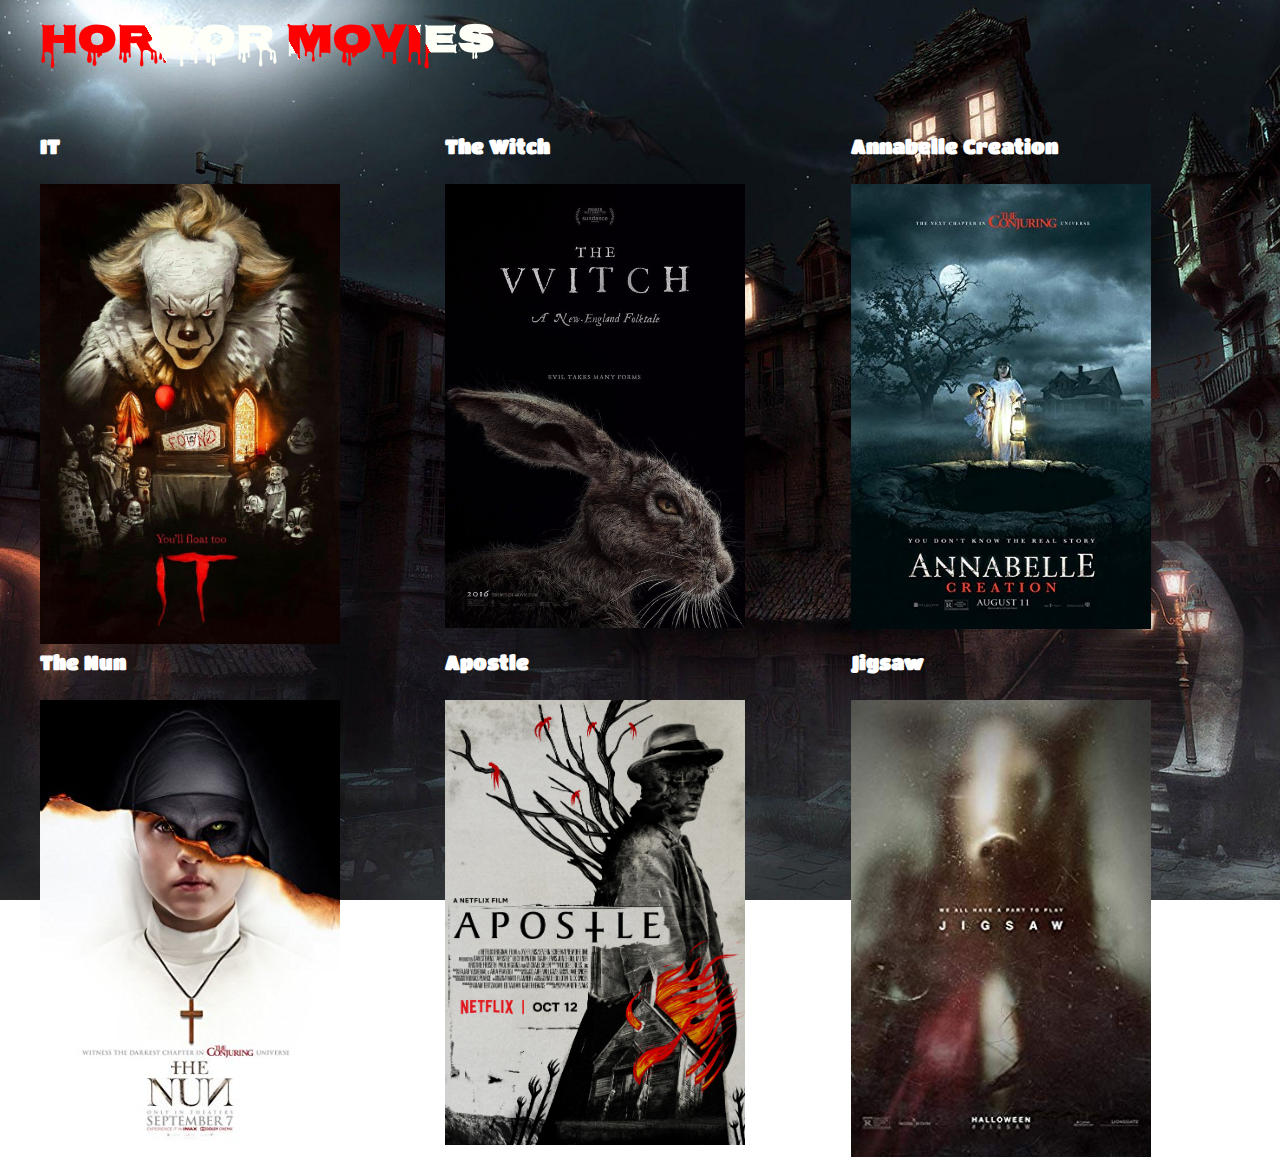
<file: index.html>
<!DOCTYPE html>
<html lang="en">

<head>
    <meta charset="UTF-8">
    <meta name="viewport" content="width=device-width, initial-scale=1.0">
    <title>Horror Movies</title>
    <link rel="stylesheet" href="style.css">
    <link href="https://fonts.googleapis.com/css?family=Nosifer|Lato|Titan+One&display=swap" rel="stylesheet"></head>

<body>
<header>
    <h3 class="max-width">Horror Movies</h3>
</header>

<div class="catalogue">
    <article class="grid-container">
    </article>
</div>

<div class="movie-details">

    <article class="max-width">
        <button type="button" class="back">Back</button>

        <section>
            <h4 class="title"></h4>
            <div class="trailer"></div>
            <div class="imdb-rating details-text"></div>
            <div class="age details-text"></div>
            <div class="plot details-text"></div>
        </section>
    </article>
</div>



<script src="script.js"></script>
</body>
</html>
</file>
<file: style.css>
/* Background Image */
html {
    background: url(images/background.jpg) no-repeat center center fixed;
    -webkit-background-size: cover;
    -moz-background-size: cover;
    -o-background-size: cover;
    background-size: cover;
}

body {
}

.grid-container {
    max-width: 1200px;
    margin: 30px auto;
    padding: 0 20px;
    width: 100%;
    display: grid;
    /* Define Auto Row size */
    grid-auto-rows: 500px;
    /*Define our columns */
    grid-template-columns: repeat(auto-fill, minmax(300px, 1fr));
    grid-gap: 1em;
}

img {
    width: 300px;
    transition: transform .2s;
}

img:hover {
    transform: scale(1.1);
    cursor: pointer;
    -webkit-box-shadow: 0px 0px 25px 6px rgba(255,0,0,1);
    -moz-box-shadow: 0px 0px 25px 6px rgba(255,0,0,1);
    box-shadow: 0px 0px 25px 6px rgba(255,0,0,1);
}

.max-width {
    max-width: 1200px;
    margin: 0 auto;
}

.movie-details {
    display: none;
}

h3 {
    font-family: 'Nosifer', cursive;
    font-size:40px;
    background-size: 500px;
    -webkit-background-clip: text;
    color: transparent;
    background-color: #fefff7;
    background-image: -webkit-linear-gradient(30deg, rgb(255, 0, 0) 25%, transparent 25%, transparent 50%, rgb(255, 0, 0) 50%, rgb(255, 0, 0) 75%, transparent 75%, transparent);
}

h4 {
    font-family: 'Titan One', cursive;
    font-size: 20px;
    color: white;
}

.details-text {
    color: white;
    font-family: 'Lato', sans-serif;
    font-size: 18px;
    padding-bottom: 5px;
}

button {
    border: 3px solid white;
    color: white;
    background-color:rgba(0, 0, 0, 0.1);
    width: 120px;
    height: 40px;
    cursor: pointer;
    transition: transform .2s;
}

button:hover {
    border: 3px solid #FF0000;
    color: #FF0000;
    transform: scale(1.1) rotate(10deg) rotate(-10deg);

}
</file>
